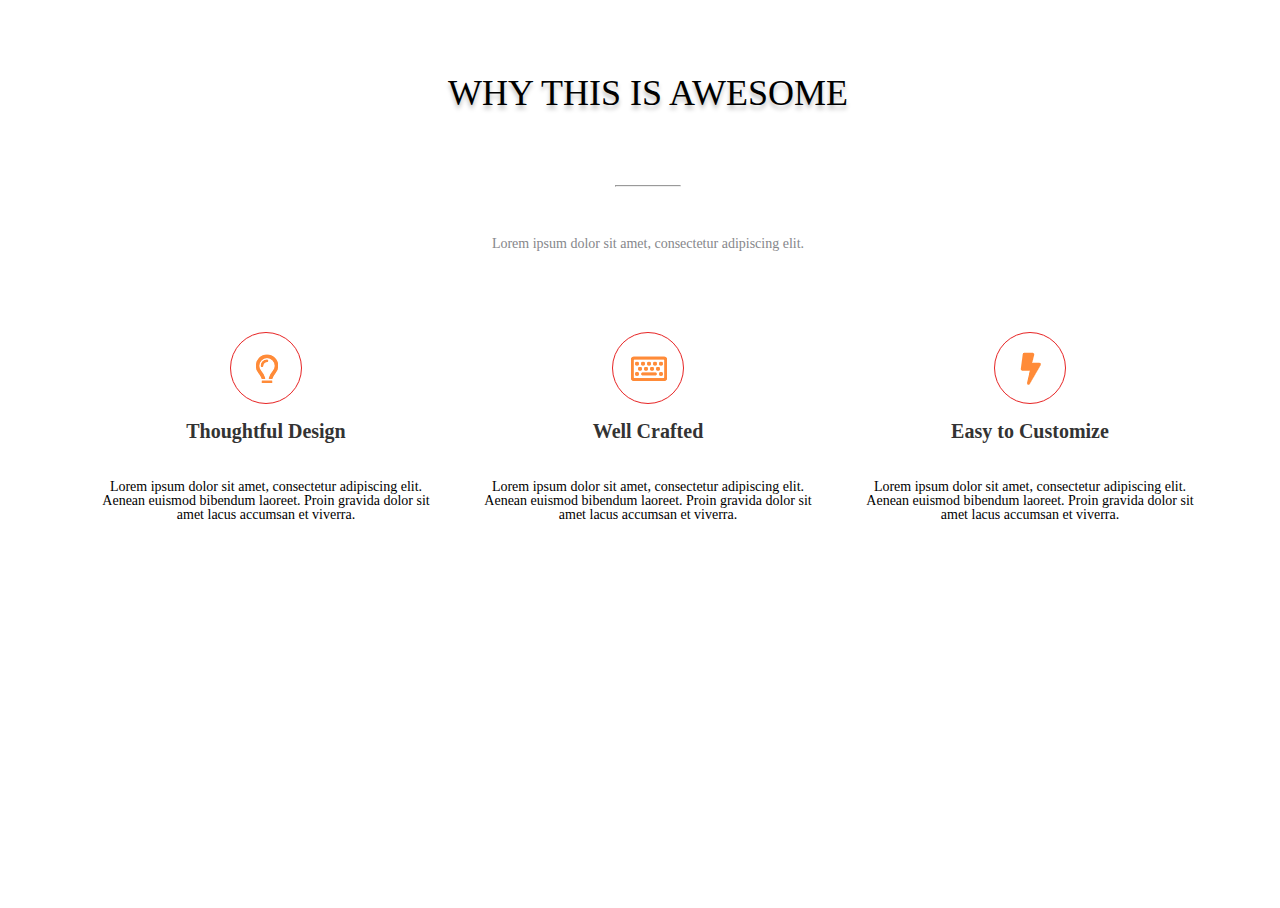
<file: index.html>
<!-- Сообщает браузеру как стоит обрабатывать эту страницу -->
<!DOCTYPE html>
<!-- Оболочка документа, указываем язык содержимого -->
<html lang="eng">
    <!-- Заголовок страницы, контейнер для других важных данных (не отображается) -->
    <head>
        <!--Заголовок страницы в браузере-->
        <title> Макет из figma </title>

        <link rel="stylesheet" href="../style.css"/>
        <!--Кодировка страницы-->
        <meta http-equiv="Content-type" content="text/html;charset=UTF-8">
    </head>

    <!--Отображаемое тело страницы-->
    <body>
      
        <div class="block1"></div>
        <h1 >WHY THIS IS AWESOME</h1>
        <hr>
        <!--<div class="liner"></div>-->
        <div>
          <p class="block1">Lorem ipsum dolor sit amet, consectetur adipiscing elit.</p>
        </div>
      
        <div class="block2">

            <div class="block2_1">
               <div class="circle1"> </div>
               <div class="text0"><h2>Thoughtful Design</h2></div>
               <p class="text1">Lorem ipsum dolor sit amet, consectetur adipiscing elit. Aenean euismod bibendum laoreet. Proin gravida dolor sit amet lacus accumsan et viverra.</p>
            </div>

            <div class="block2_2">
              <div class="circle2"> </div>
              <div class="text0"><h2>Well Crafted</h2></div>
              <p class="text1">Lorem ipsum dolor sit amet, consectetur adipiscing elit. Aenean euismod bibendum laoreet. Proin gravida dolor sit amet lacus accumsan et viverra.</p>
            </div>

            <div class="block2_3">
                <div class="circle3"> </div>
                <div class="text0"><h2>Easy to Customize</h2></div>
                <p class="text1">Lorem ipsum dolor sit amet, consectetur adipiscing elit. Aenean euismod bibendum laoreet. Proin gravida dolor sit amet lacus accumsan et viverra.</p>
            </div>
          </div>
    
    </body>



</html>
</file>
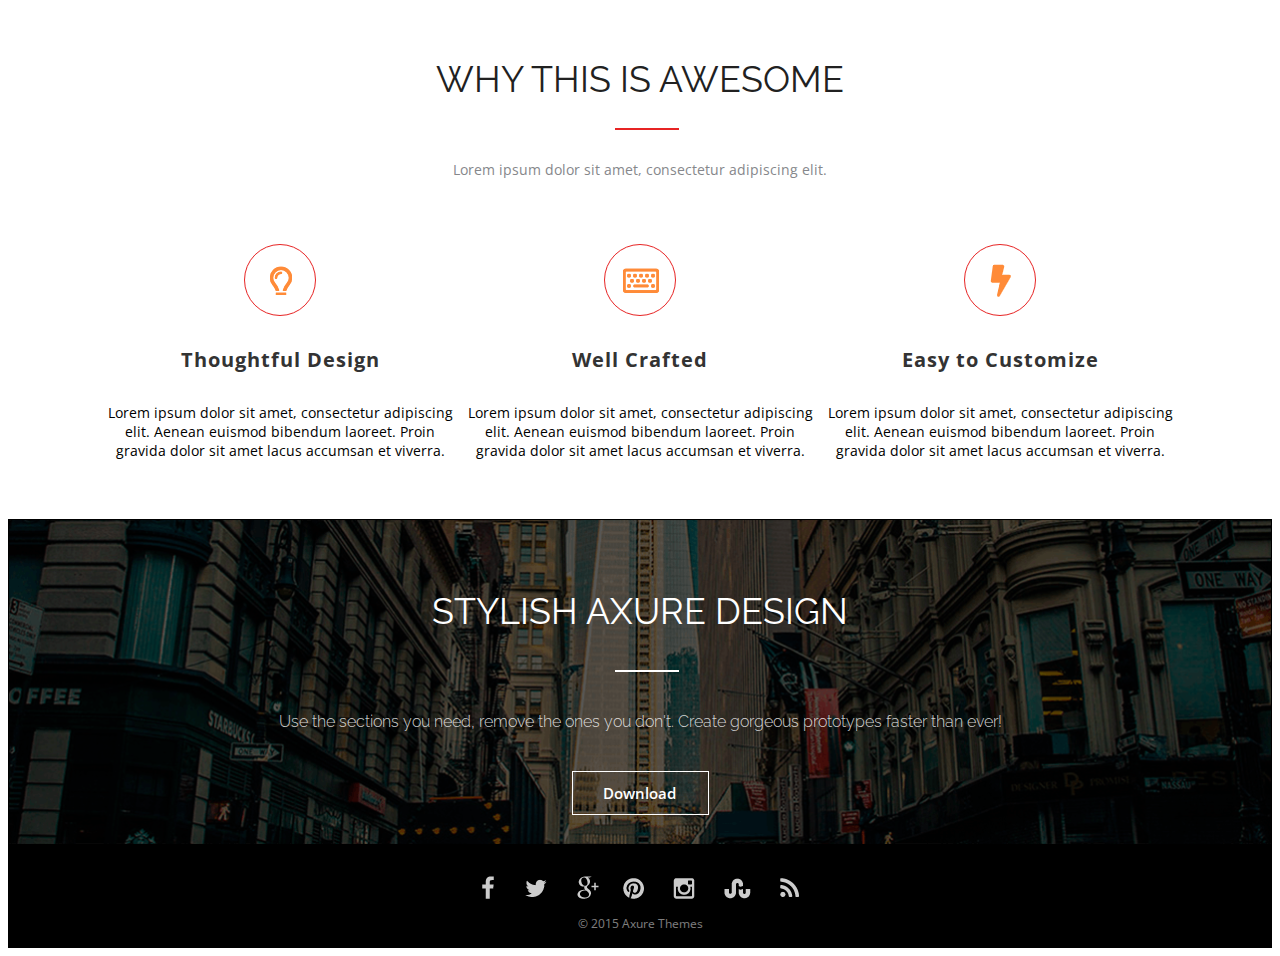
<file: Figma1_2/index.html>
<!-- Сообщает браузеру как стоит обрабатывать эту страницу -->
<!DOCTYPE html>
<!-- Оболочка документа, указываем язык содержимого -->
<html lang="eng">
    <!-- Заголовок страницы, контейнер для других важных данных (не отображается) -->
    <head>
        <!--Заголовок страницы в браузере-->
        <title> Макет из figma </title>

        <link rel="stylesheet" href="css/style.css"/>
        <!--Шрифты-->
        <link rel="preconnect" href="https://fonts.googleapis.com">
        <link rel="preconnect" href="https://fonts.gstatic.com" crossorigin>
        <link href="https://fonts.googleapis.com/css2?family=Open+Sans&family=Raleway:wght@300;400&display=swap" rel="stylesheet">
        <!--Кодировка страницы-->
        <meta http-equiv="Content-type" content="text/html;charset=UTF-8">
    </head>

    <!--Отображаемое тело страницы-->
    <body>
      <div class="block1">
        <div class="block1__body">
            <div class="block1__header">
                <div class="block1__title line1">WHY THIS IS AWESOME</div>
                <div class="block1__text">Lorem ipsum dolor sit amet, consectetur adipiscing elit.</div>
            </div>
            <div class="block1__row">
                <div class="block1__column">
                    <div class="block1-item">
                        <div class="block1-item__icon circle1">
                              <!--  <img src="img/icons/lamp.png" alt=""/>-->
                        </div>
                        <div class="block1-item__title">Thoughtful Design</div>
                        <div class="block1-item__text">Lorem ipsum dolor sit amet, consectetur adipiscing 
                            elit. Aenean euismod bibendum laoreet. Proin gravida  dolor sit amet lacus accumsan et viverra.</div>
                    </div>   
                </div>

                <div class="block1__column">
                    <div class="block1-item">
                        <div class="block1-item__icon circle2">
                               <!-- <img src="img/icons/keyboard.png" alt=""/>-->
                        </div>
                        <div class="block1-item__title">Well Crafted</div>
                        <div class="block1-item__text">Lorem ipsum dolor sit amet, consectetur adipiscing 
                            elit. Aenean euismod bibendum laoreet. Proin gravida  dolor sit amet lacus accumsan et viverra.</div>
                    </div>   
                </div>

                <div class="block1__column">
                    <div class="block1-item">
                        <div class="block1-item__icon circle3">
                             <!--   <img src="img/icons/flesh.png" alt=""/>-->
                        </div>
                        <div class="block1-item__title">Easy to Customize</div>
                        <div class="block1-item__text">Lorem ipsum dolor sit amet, consectetur adipiscing 
                            elit. Aenean euismod bibendum laoreet. Proin gravida  dolor sit amet lacus accumsan et viverra.</div>
                    </div>   
                </div>
            </div>
        </div>
      </div>
      <div class="block2">
        <div class="block2__body">
            <div class="block2__header">
                <div class="block2__title line2">STYLISH AXURE DESIGN</div>
                <div class="block2__text ">Use the sections you need, remove the ones you don't.  Create gorgeous prototypes faster than ever!</div>
                <div class="block2__button">
                    <div class="block2__button-text"> Download</div>
                </div>
            </div>
            <div class="block2__footer">
                <div class="block2__img"></div>
                <div class="block2__text-footer">&copy; 2015 Axure Themes</div>
            </div>
        </div>
      </div>

    </body>



</html>
</file>
<file: style.css>
/*очищение всех отступов и границ*/
/*
*{
    padding: 0;
    margin: 0;
    border: 0;
}

*,*:before,*:after{
    -moz-box-sizing: border-box;
    -webkit-box-sizing: border-box;
    box-sizing: border-box;
}
*/
/*убираем линии обводки у некоторых браузеров */
/*:focus,:active{outline: none;}
a:focus,a:active{outline: none;}*/

/*делаем теги блочными*/
nav,footer,header,aside{display:block}

/*уравнивает повидение шрифтов и браузеров, iphone*/
html,body{
    height: 100%;
    width: 100%;
    font-size: 100%;
    line-height: 1;
    font-size: 14px;
    -ms-text-size-adjust: 100%;
    -moz-text-size-adjust: 100%;
    -webkit-text-size-adjust: 100%;
}

/*просим теги форм наследовать семейство шрифта*/
input,button,textarea{font-family:inherit}

/*убирают прочие настройки особенностей браузеров*/
input::-ms-clear{display: none;}
button{cursor: pointer;}
button::-moz-focus-inner{padding: 0; border: 0;}
a,a:visited{text-decoration: none;}
a:hover{text-decoration: none;}
ul li {list-style: none;}
img{vertical-align: top;}

/*обнуляем заголовки h1-h6*/
h1,h2,h3,h4,h5,h6{font-size: inherit; font-weight: 400;}
/*-----------------------------------------------*/

body{
    font-family: 'Open Sans';
    display: flex;
    flex-direction: column;
    align-items: center;

}

.liner{
    position: absolute;
    width: 64px;
    height: 0px;
    left: 667.5px;
    top: 101.5px;
    border: 1px solid #E72424;
    
}

h1 {
    font-size: 36px;
    text-shadow: 0px 4px 4px rgba(0, 0, 0, 0.25);
    text-align: center;
    padding: 43px;
    left: calc(50% - 409px/2);
    top: 36px;
    
}

hr { 
    color:#E72424;
    background-color: #E72424;
    size: 1px;
    width: 64px;      
}

p.block1 {
    font-family: 'Raleway';
    font-style: normal;
    padding: 29px 0px 36px 0px;
    text-align: center;
    color: #86878B;
    left: 0px;
    top: 13px;
}

h2{
    
    /*border: 1px solid #000;*/
    border: none;
    width: 189px;
    height: 29px;
    font-family: 'Open Sans';
    font-style: normal;
    font-weight: 700;
    font-size: 20px;
    color: #333333;
    text-align: center;


}
.text0{
   /* border: 1px solid #000;

   width: 189px;
   height: 29px;*/

}
.block2{
    /*flex-direction: row;*/
    /*border: 1px solid #000;
    width: 350px;
    height: 60px;*/
    display: flex;
    flex-direction: row;
    align-items: flex-start;
    padding: 31px 143px;
    gap: 32px;
}
.block2_1, .block2_2, .block2_3{
    /*border: 1px solid #000;*/
    border: none;
    width: 350px;
    height: 225px;
    text-align: center;
    display: flex;
    flex-direction: column;
    align-items: center;
}

p.block2 {
    font-family: 'Open Sans';
    font-size: 14px;
    color: #000;
    text-align: center;
}
.text1{
    /*border: 1px solid #000;*/
    border: none;
    width: 350px;
    height: 60px;
    text-align: center;
    
}
.circle1{
    
    height: 70px;
    width: 70px;
    border: 1px solid #E72424 ;
    border-radius: 50%;
    background: url(../img/icons/lamp.png) center/23px 30px no-repeat;
    
}
.circle2{
    /*flex-direction: row;*/
    height: 70px;
    width: 70px;
    border: 1px solid #E72424 ;
    border-radius: 50%;
    background: url(../img/icons/keyboard.png) center/37px 26px no-repeat;
}

.circle3{
    /*flex-direction: row;*/
    height: 70px;
    width: 70px;
    border: 1px solid #E72424 ;
    border-radius: 50%;
    background: url(../img/icons/flesh.png) center/21px 33px no-repeat;
    
}
</file>
<file: Figma1_2/css/style.css>
body{
    
}

.block1__body{
    
    margin: 0px auto;
    display: flex;
    flex-direction: column;
    align-items: center;

}
.block1__header{
    margin: 50px 0px 65px 0px;
}
.block1__title{
    margin: 0px 0px 30px 0px;
    font-family: 'Raleway', sans-serif;
    font-style: normal;
    font-weight: 400;
    font-size: 36px;
    line-height: 42px;
    color: #212121;

}
.block1__text{
    max-width: 500px;
    color: #86878B;
    font-family: 'Open Sans', sans-serif;
    font-style: normal;
    font-weight: 400;
    font-size: 14px;
    text-align: center;
    line-height: 19px;
    margin: 0px auto; 
}
.block1__row{
   /* display: -webkit-box;
    display: -ms-flexbox;
    display: flex;
    font-size: 0;
    margin: 0px -15px;*/
    display: flex;
    flex-direction: row;
    align-items: flex-start;
    margin: 0 auto;
    gap: 10px;
}
.block1__column{
   /* padding: 0px 15px;
    -webkit-box-flex: 0;
    -ms-flex: 0 0 33.333%;
    flex: 0 0 33.333%; */
    display: flex;
    flex-direction: column;
    align-items: center;
    width: 350px;
    height: 225px;
    
}

.line1{
    position: relative;
    text-align: center;
    padding: 0px 0px 30px 0px;
}

.line1:after{
    content: '';
    position: absolute;
    width: 64px;
    bottom: 0;
    height: 2px;
    left: 50%;
    background-color: #E72424;
    margin: 0px 0px 0px -25px;
}
.block1-item__icon{
    margin: 0px auto 30px auto;
    border-radius: 50%;
    width: 70px;
    height: 70px ;
    border: 1px solid #E72424;
    /*display: -webkit-box;
    display: -ms-flexbox;
    display: flex;
    -webkit-box-align: center;
    -ms-flex-align: center;
    align-items: center;
    -webkit-box-pack: center;
    -ms-flex-pack: center;
    justify-content: center;*/
}
.circle1{
    background: url(../img/icons/lamp.png) center/23px 30px no-repeat;
}
.circle2{
    background: url(../img/icons/keyboard.png) center/37px 26px no-repeat;
}
.circle3{
    background: url(../img/icons/flesh.png) center/21px 33px no-repeat;
}
.block1-item__title{
    font-family: 'Open Sans';
    font-style: normal;
    font-weight: 700;
    font-size: 20px;
    line-height: 27px;
    letter-spacing: 1px;
    color: #333333;
    text-align: center;      
    margin: 0px 0px 30px 0px;
}

.block1-item__text{
    font-family: 'Open Sans';
    font-style: normal;
    font-weight: 400;
    font-size: 14px;
    line-height: 19px;
    text-align: center;
    color: #000000;
    
}

.block2{
    
    text-align: center;
    /*display: flex;
    flex-direction: column;
    align-items: center;*/

}
.block2__body{
    color: #fff;
    margin: 0 auto;
    text-align: center;
}
.block2__header{
    box-sizing: border-box;
    height: 326px;
    border: 1px solid #000000;
    margin: 50px 0px 0px 0px;
    background-blend-mode: multiply;
    background-image: url(../img/city.png);
    background-position: top;
    background-repeat: no-repeat;
    /*background-size: contain;*/
    background-size: cover;
    background-color: rgba(0, 0, 0, 0.65);
}
.block2__title{
    font-family: 'Raleway', sans-serif;
    font-style: normal;
    font-weight: 400;
    font-size: 36px; 
    margin: 70px 0px 0px 0px;     
}
.line2{
    position: relative;
    padding: 0px 0px 40px 0px;
}

.line2:after{
    content: '';
    position: absolute;
    width: 64px;
    bottom: 0;
    height: 2px;
    left: 50%;
    background-color: #fff;
    margin: 0px 0px 0px -25px;
}
.block2__text{
    font-family: 'Raleway', sans-serif;
    font-weight: 300;
    font-size: 16px;
    line-height: 19px;
    color: rgba(255, 255, 255, 0.8);
    margin: 40px 0px 40px 0px;    
}
.block2__button{ 
    position: relative;
    border: 1px solid #fff;
    width: 135px;
    height: 42px;
    /*margin: 0px 0px 38px 0px;*/
    margin: 0 auto;    
}
.block2__button-text{
    position: absolute;
    left: 30px;
    top: 11px;

    font-family: 'Open Sans';
    font-weight: 600;
    font-size: 15px;
    line-height: 20px;
}
.block2__button-text:hover{
    /*border: 1px solid rgba(49, 23, 7, 0.705);
    background-color: rgba(53, 38, 29, 0.705); 
    color: rgba(255, 255, 255, 0.8);*/
    /*text-decoration: underline;*/
    text-shadow: 5px 5px 5px #000;
}
.block2__footer{
    border: 1px solid #000000;
    background: #000000;         
}
.block2__img{
    min-width: 317px;
    min-height: 23px;
    background-image: url(../img/icons/social.png);
   
    background-position: top;
    background-repeat: no-repeat;
    margin: 30px 0px 0px 0px;
        
}
.block2__text-footer{
    font-family: 'Open Sans', sans-serif;
    font-style: normal;
    font-weight: 400;
    font-size: 12px;
    line-height: 16px;
    color: rgba(255, 255, 255, 0.5);
    padding: 17px 0px 15px 0px;
    
}
</file>
